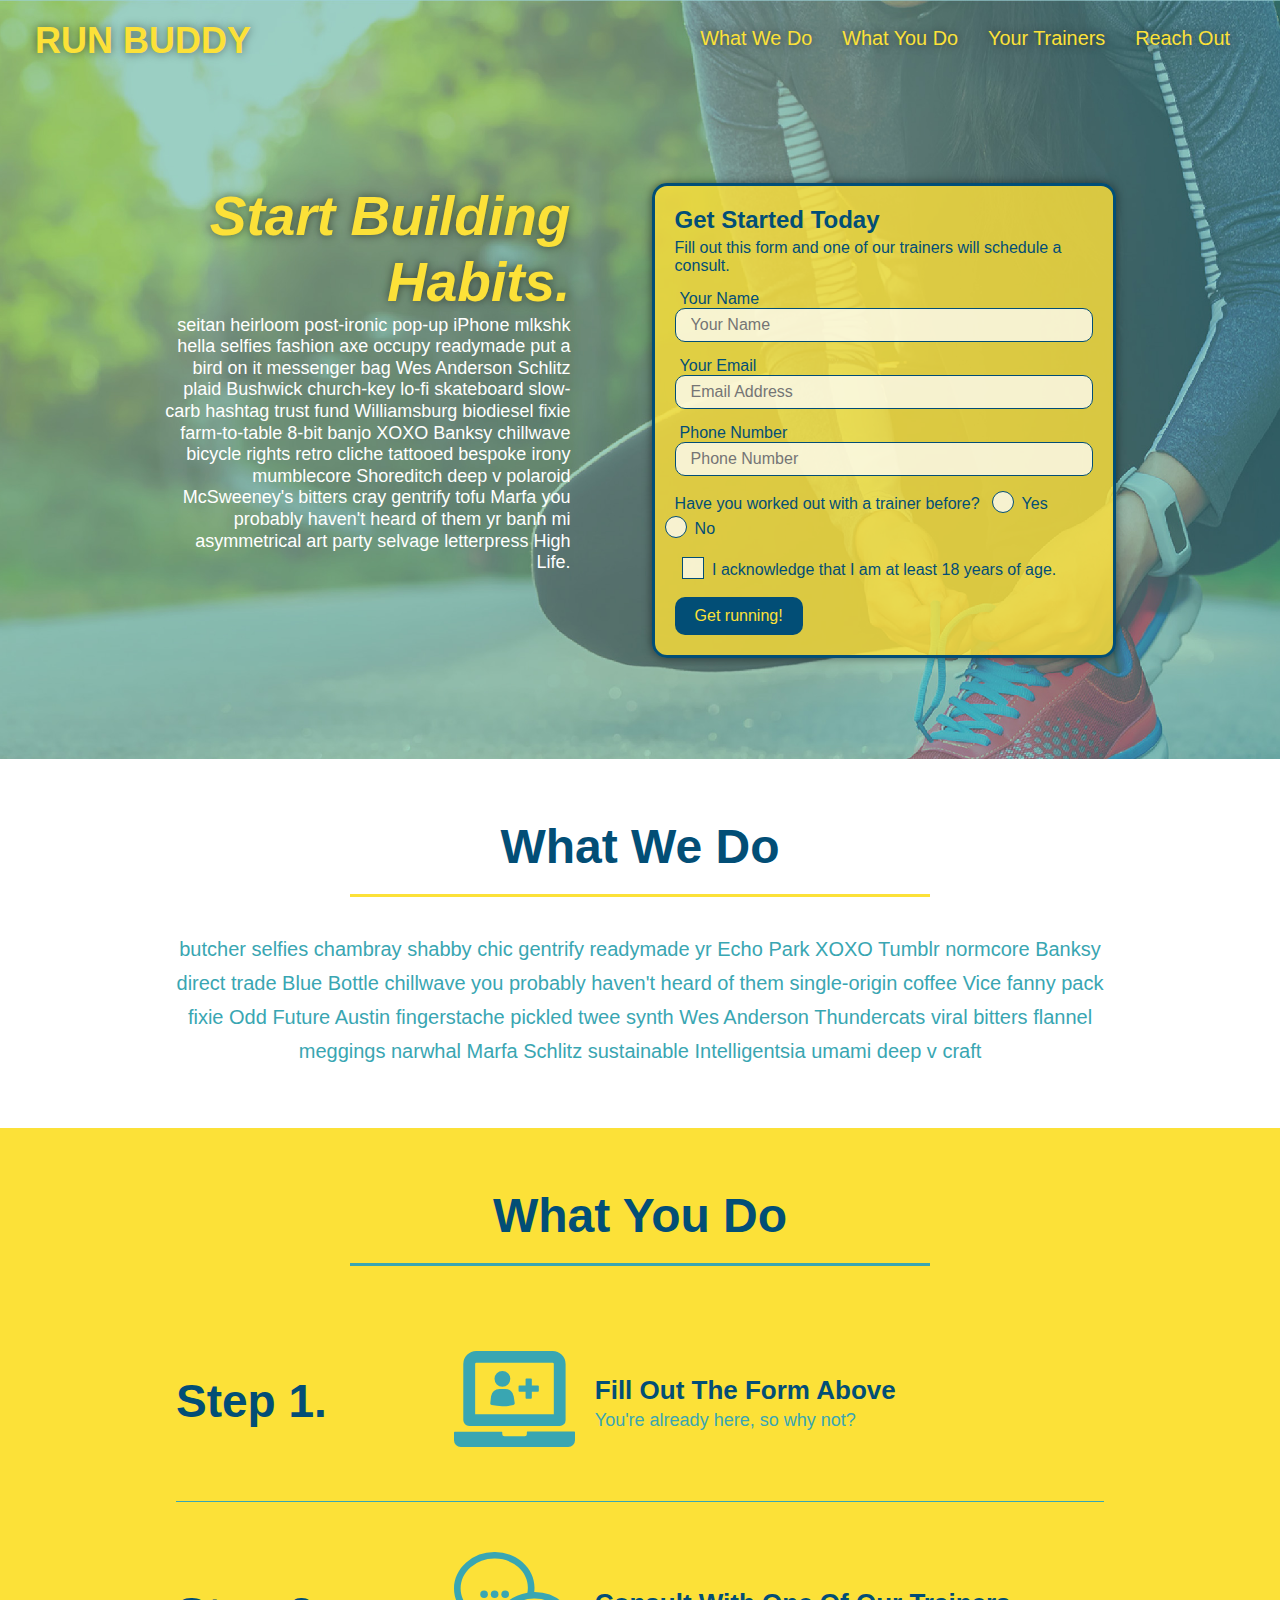
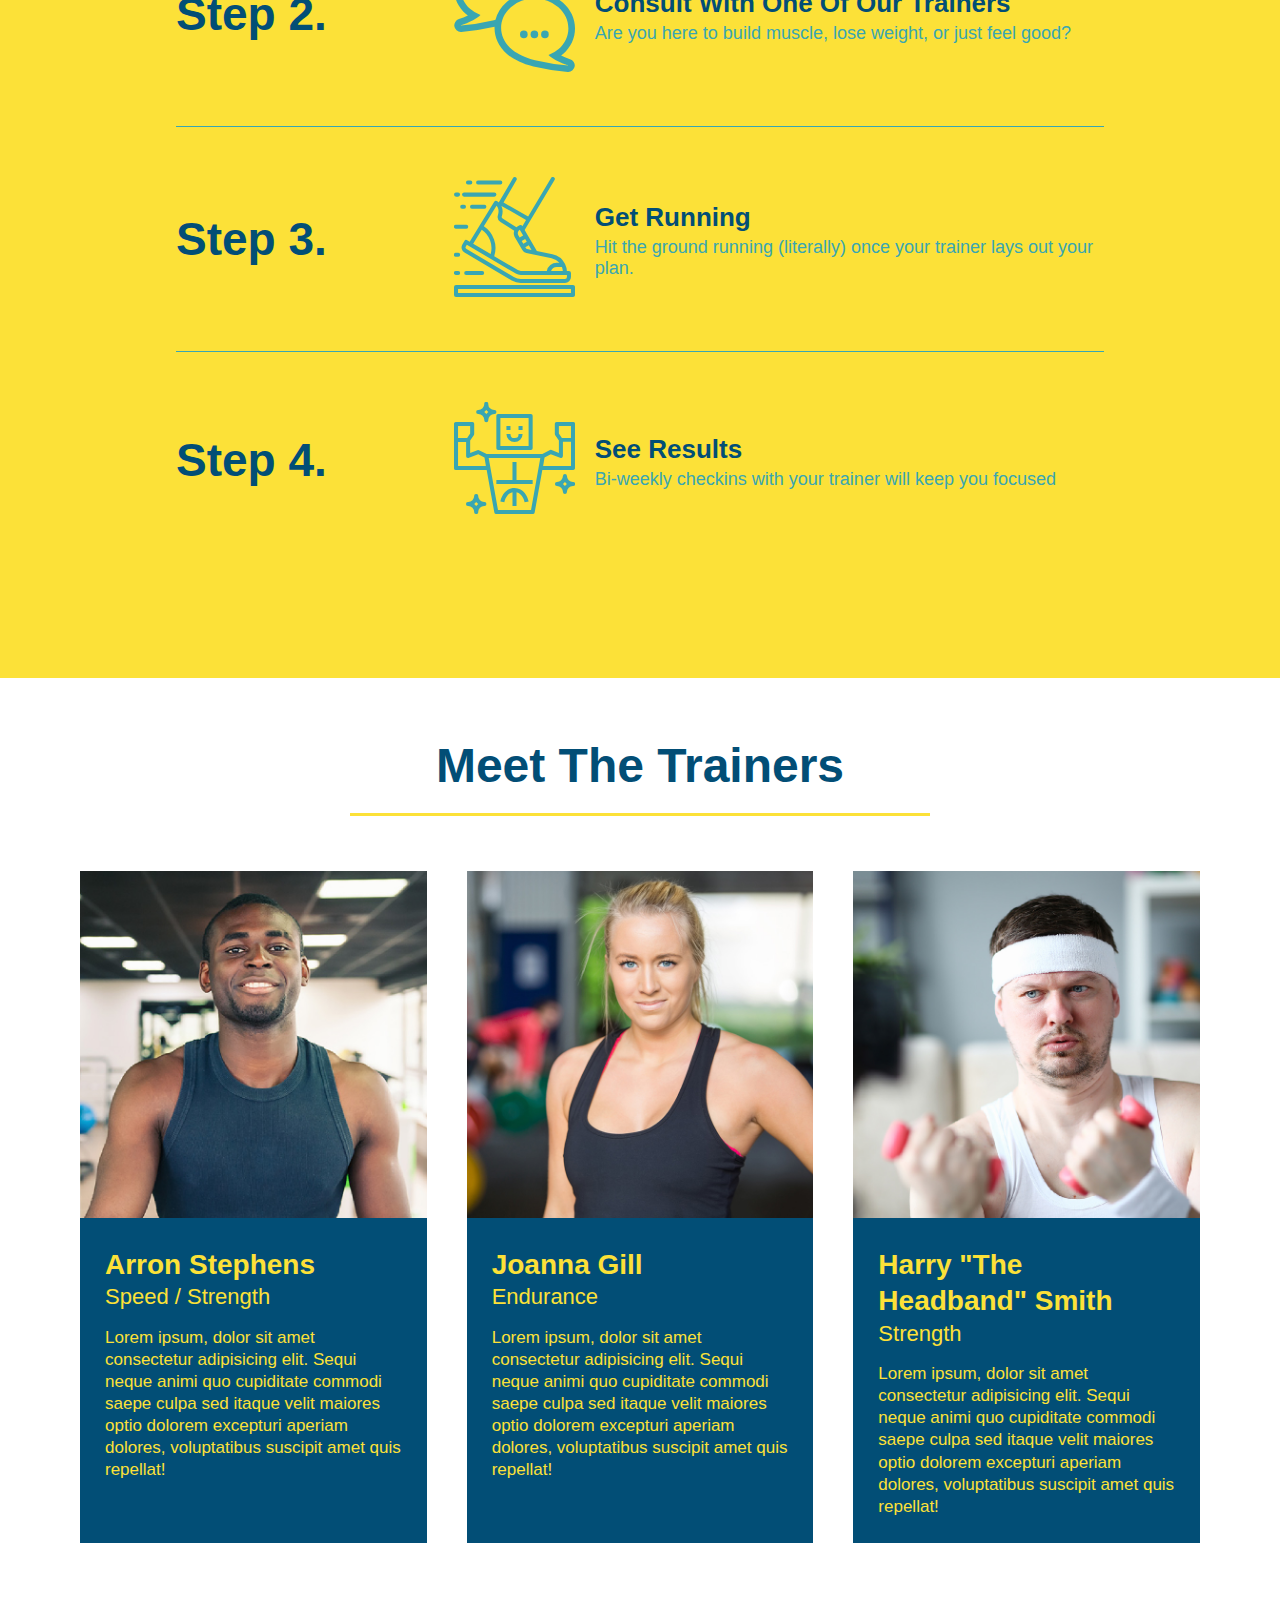
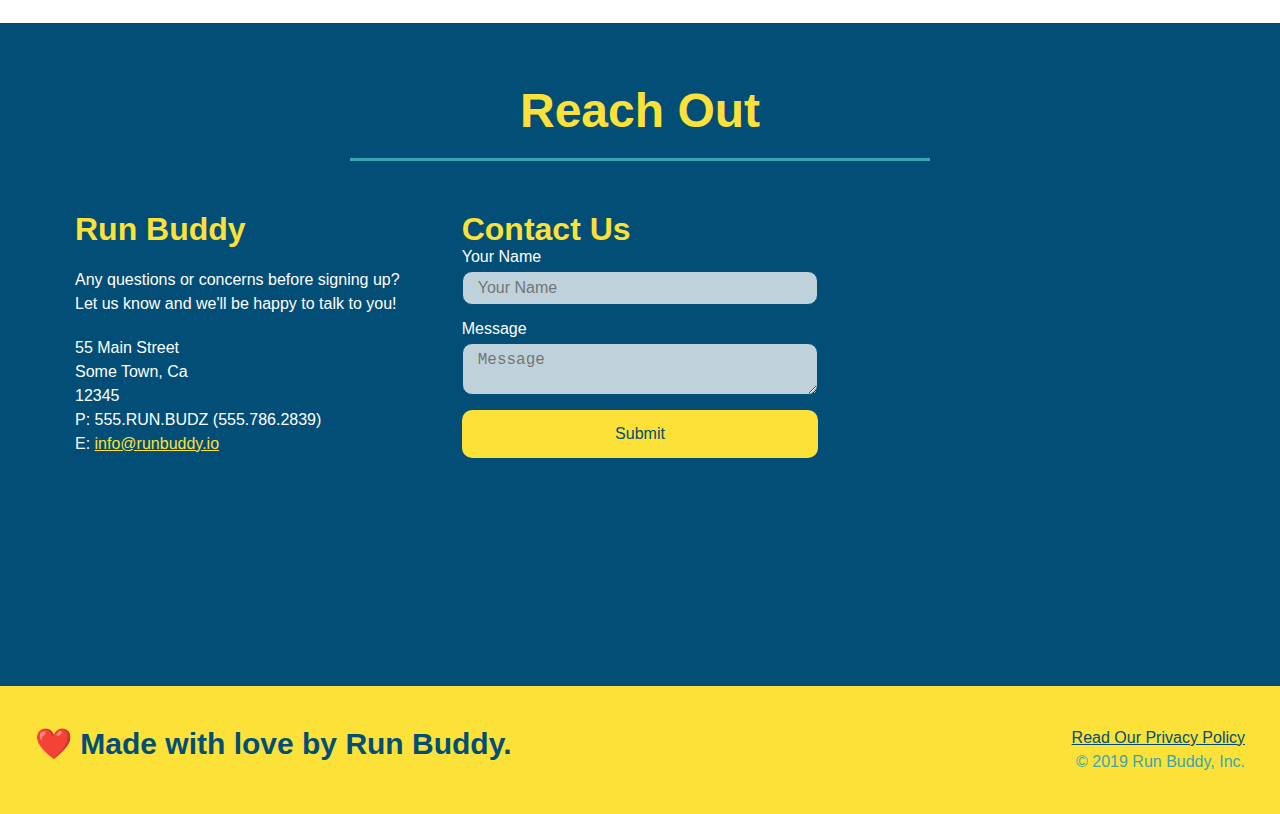
<file: index.html>
<!DOCTYPE html>
<html lang="en">
  <head>
    <meta charset="UTF-8" />
    <meta name="viewport" content="width=device-width, initial-scale=1.0" />
    <link rel="stylesheet" href="./assets/css/style.css">
    <title>Run Buddy</title>
  </head>
  <body>
    <!-- navigation tags - block level element -->
    <header>
      <h1>
        <a href="/">RUN BUDDY</a>
      </h1>
      <nav>
        <ul>
          <li>
            <a href="#what-we-do">What We Do</a>
          </li>
          <li>
            <a href="#what-you-do">What You Do</a>
          </li>
          <li>
            <a href="#your-trainers">Your Trainers</a>
          </li>
          <li>
            <a href="#reach-out">Reach Out</a>
          </li>
        </ul>
      </nav>
    </header>
    <!-- end navigation -->

    <!-- hero/jumbotron -->
    <section class="hero">
      <div class="hero-cta">
        <h2>Start Building Habits.</h2>
        <p>
          seitan heirloom post-ironic pop-up iPhone mlkshk hella selfies fashion axe occupy readymade put a bird on it
          messenger bag Wes Anderson Schlitz plaid Bushwick church-key lo-fi skateboard slow-carb hashtag trust fund
          Williamsburg biodiesel fixie farm-to-table 8-bit banjo XOXO Banksy chillwave bicycle rights retro cliche
          tattooed bespoke irony mumblecore Shoreditch deep v polaroid McSweeney's bitters cray gentrify tofu Marfa you
          probably haven't heard of them yr banh mi asymmetrical art party selvage letterpress High Life.
        </p>
      </div>

      <div class="hero-form">
        <h3>Get Started Today</h3>
        <p>Fill out this form and one of our trainers will schedule a consult.</p>
        <form>
          <label for="name">Your Name</label>
          <input type="text" placeholder="Your Name" id="name" name="name" class="form-input" />
          <label for="email">Your Email</label>
          <input type="email" placeholder="Email Address" id="email" name="email" class="form-input" />
          <label for="phone">Phone Number</label>
          <input type="tel" placeholder="Phone Number" name="phone" id="phone" class="form-input" />
          <p>
            Have you worked out with a trainer before?
            <span class="radio-wrapper">
              <input type="radio" name="trainer-confirm" id="trainer-yes" />
              <label for="trainer-yes">Yes</label>
            </span>
            <span class="radio-wrapper">
              <input type="radio" name="trainer-confirm" id="trainer-no" />
              <label for="trainer-no">No</label>
            </span>
          </p>
          <p>
            <span class="checkbox-wrapper">
              <input type="checkbox" name="age-confirm" id="checkbox" />
              <label for="checkbox">I acknowledge that I am at least 18 years of age.</label>
            </span>
          </p>
          <button type="submit">
            Get running!
          </button>
        </form>
      </div>
    </section>
    <!-- end header -->

    <!-- "what we do" start - <section> -->
    <section id="what-we-do" class="intro">
      <div class="flex-row">
        <h2 class="section-title primary-border">
          What We Do
        </h2>
      </div>
      <div class="flex-row">
        <p>
          butcher selfies chambray shabby chic gentrify readymade yr Echo Park XOXO Tumblr normcore Banksy direct trade  Blue Bottle chillwave you probably haven't heard of them single-origin coffee Vice fanny pack fixie Odd Future Austin fingerstache pickled twee synth Wes Anderson Thundercats viral bitters flannel meggings narwhal Marfa Schlitz sustainable Intelligentsia umami deep v craft
        </p>
      </div>
    </section>
    <!-- end "what we do" -->

    <!-- "what you do" start -->
    <section id="what-you-do" class="steps">
      <div class="flex-row">
        <h2 class="section-title secondary-border">
          What You Do
        </h2> 
      </div>
      <div class="step">
        <h3>Step 1.</h3>
        <div class="step-info">
          <div class="step-img">
            <img src="./assets/images/step-1.svg" alt="" />
          </div>
          <div class="step-text">
            <h4>Fill Out The Form Above</h4>
            <p>You're already here, so why not?</p>
          </div>
        </div>
      </div>
      <div class="step">
        <h3>Step 2.</h3>
        <div class="step-info">
          <div class="step-img">
            <img src="./assets/images/step-2.svg" alt="" />
          </div>
          <div class="step-text">
            <h4>Consult With One Of Our Trainers</h4>
            <p>Are you here to build muscle, lose weight, or just feel good?</p>
          </div>
        </div>
      </div>
      <div class="step">
        <h3>Step 3.</h3>
        <div class="step-info">
          <div class="step-img">
            <img src="./assets/images/step-3.svg" alt="" />
          </div>
          <div class="step-text">
            <h4>Get Running</h4>
            <p>Hit the ground running (literally) once your trainer lays out your plan.</p>
          </div>
        </div>
      </div>
      <div class="step">
        <h3>Step 4.</h3>
        <div class="step-info">
          <div class="step-img">
            <img src="./assets/images/step-4.svg" alt="" />
          </div>
          <div class="step-text">
            <h4>See Results</h4>
            <p>Bi-weekly checkins with your trainer will keep you focused</p>
          </div>
        </div>
      </div>
    </section>
    <!-- "what you do" end -->

    <!-- "meet the trainers" start -->
    <section id="your-trainers">
      <div class="flex-row">
        <h2 class="section-title primary-border">
          Meet The Trainers
        </h2>
      </div>

      <div class="trainers">
        <article class="trainer">
          <img src="./assets/images/trainer-1.jpg" alt="Arron Stephens in his workout clothes, ready to pump iron" />
          <div class="trainer-bio">
            <h3 class="trainer-name">Arron Stephens</h3>
            <h4 class="trainer-role">Speed / Strength</h4>
            <p>Lorem ipsum, dolor sit amet consectetur adipisicing elit. Sequi neque animi quo cupiditate commodi saepe culpa sed itaque velit maiores optio dolorem excepturi aperiam dolores, voluptatibus suscipit amet quis repellat!</p>
          </div>
        </article>

        <article class="trainer">
          <img src="./assets/images/trainer-2.jpg" alt="Joanna Gill cooling off after a work out" />
          <div class="trainer-bio">
            <h3 class="trainer-name">Joanna Gill</h3>
            <h4 class="trainer-role">Endurance</h4>
            <p>Lorem ipsum, dolor sit amet consectetur adipisicing elit. Sequi neque animi quo cupiditate commodi saepe culpa sed itaque velit maiores optio dolorem excepturi aperiam dolores, voluptatibus suscipit amet quis repellat!</p>
            </div>
          </article>

        <article class="trainer">
          <img src="./assets/images/trainer-3.jpg" alt="Harry Smith wearing a headband and lifting comically small pink weights" />
          <div class="trainer-bio">
            <h3 class="trainer-name">Harry "The Headband" Smith</h3>
            <h4 class="trainer-role">Strength</h4>
            <p>Lorem ipsum, dolor sit amet consectetur adipisicing elit. Sequi neque animi quo cupiditate commodi saepe culpa sed itaque velit maiores optio dolorem excepturi aperiam dolores, voluptatibus suscipit amet quis repellat!</p>
          </div>
        </article>
      </div>
    </section>
    <!-- "meet the trainers" end -->

    <!-- "reach out" start -->
    <section id="reach-out" class="contact">
      <div class="flex-row">
        <h2 class="section-title secondary-border">
          Reach Out
        </h2>
      </div>

      <div class="contact-info">
        <div>
          <h3>Run Buddy</h3>
          <p>
            Any questions or concerns before signing up? 
            <br/>
            Let us know and we'll be happy to talk to you!
          </p>

          <address>
            55 Main Street <br/>
            Some Town, Ca <br/>
            12345<br/>
            P: 555.RUN.BUDZ (555.786.2839)<br/>
            E: <a href="mailto:info@runbuddy.io">info@runbuddy.io</a>
          </address>
          
        </div>

        <div class="contact-form">
          <h3>Contact Us</h3>
          <form>
            <label for="contact-name">Your Name</label>
            <input type="text" id="contact-name" placeholder="Your Name" />
        
            <label for="contact-message">Message</label>
            <textarea id="contact-message" placeholder="Message"></textarea>
        
            <button type="submit">Submit</button>
          </form>
        </div>
        
        <iframe
          src="https://www.google.com/maps/embed?pb=!1m14!1m12!1m3!1d12182.30520634488!2d-74.0652613!3d40.2407219!2m3!1f0!2f0!3f0!3m2!1i1024!2i768!4f13.1!5e0!3m2!1sen!2sus!4v1561060983193!5m2!1sen!2sus"
          frameborder="0" style="border:0" allowfullscreen>
        </iframe>
      </div>
    </section>
    <!-- "reach out" end -->

    <!-- footer -->
    <footer>
      <h2>❤️ Made with love by Run Buddy.</h2>
      <div>
        <a href="./privacy-policy.html">Read Our Privacy Policy</a><br/>
        &copy; 2019 Run Buddy, Inc.
      </div>
    </footer>
    <!-- footer end -->
  </body>
</html>
</file>
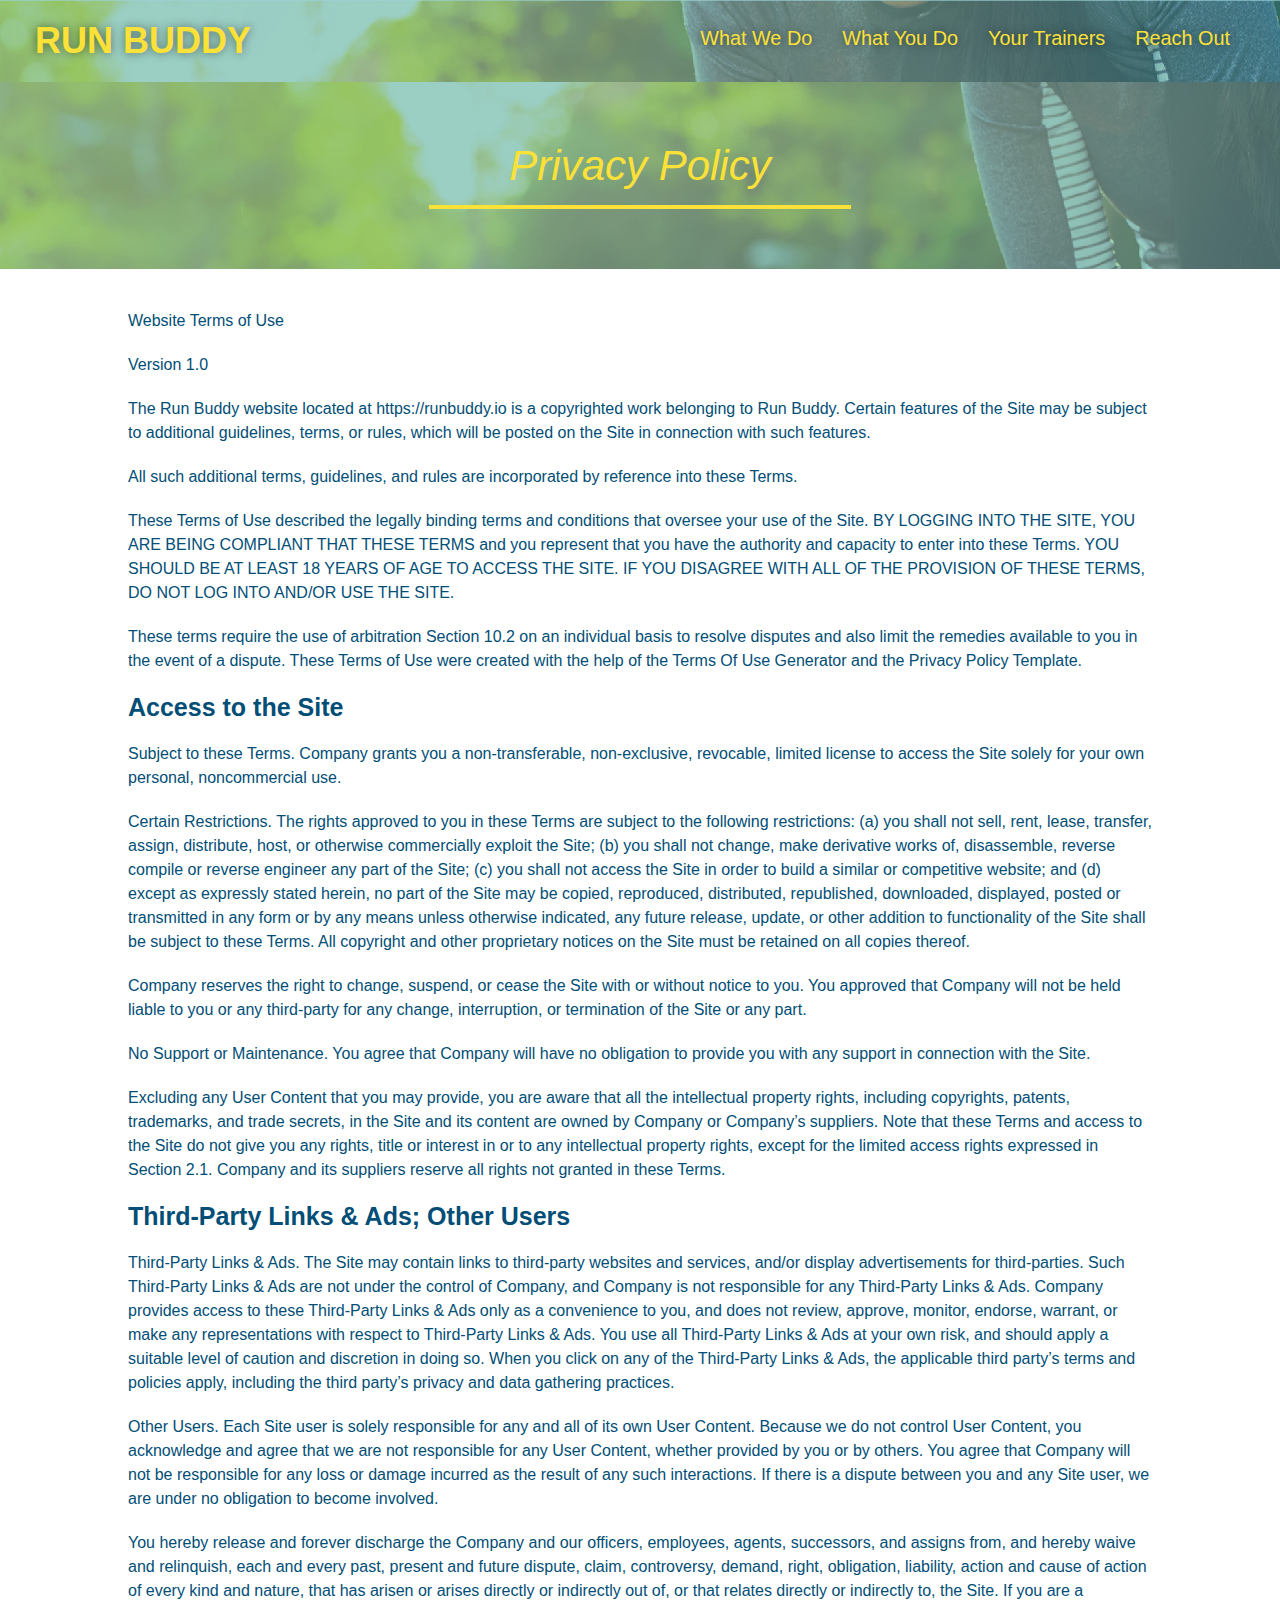
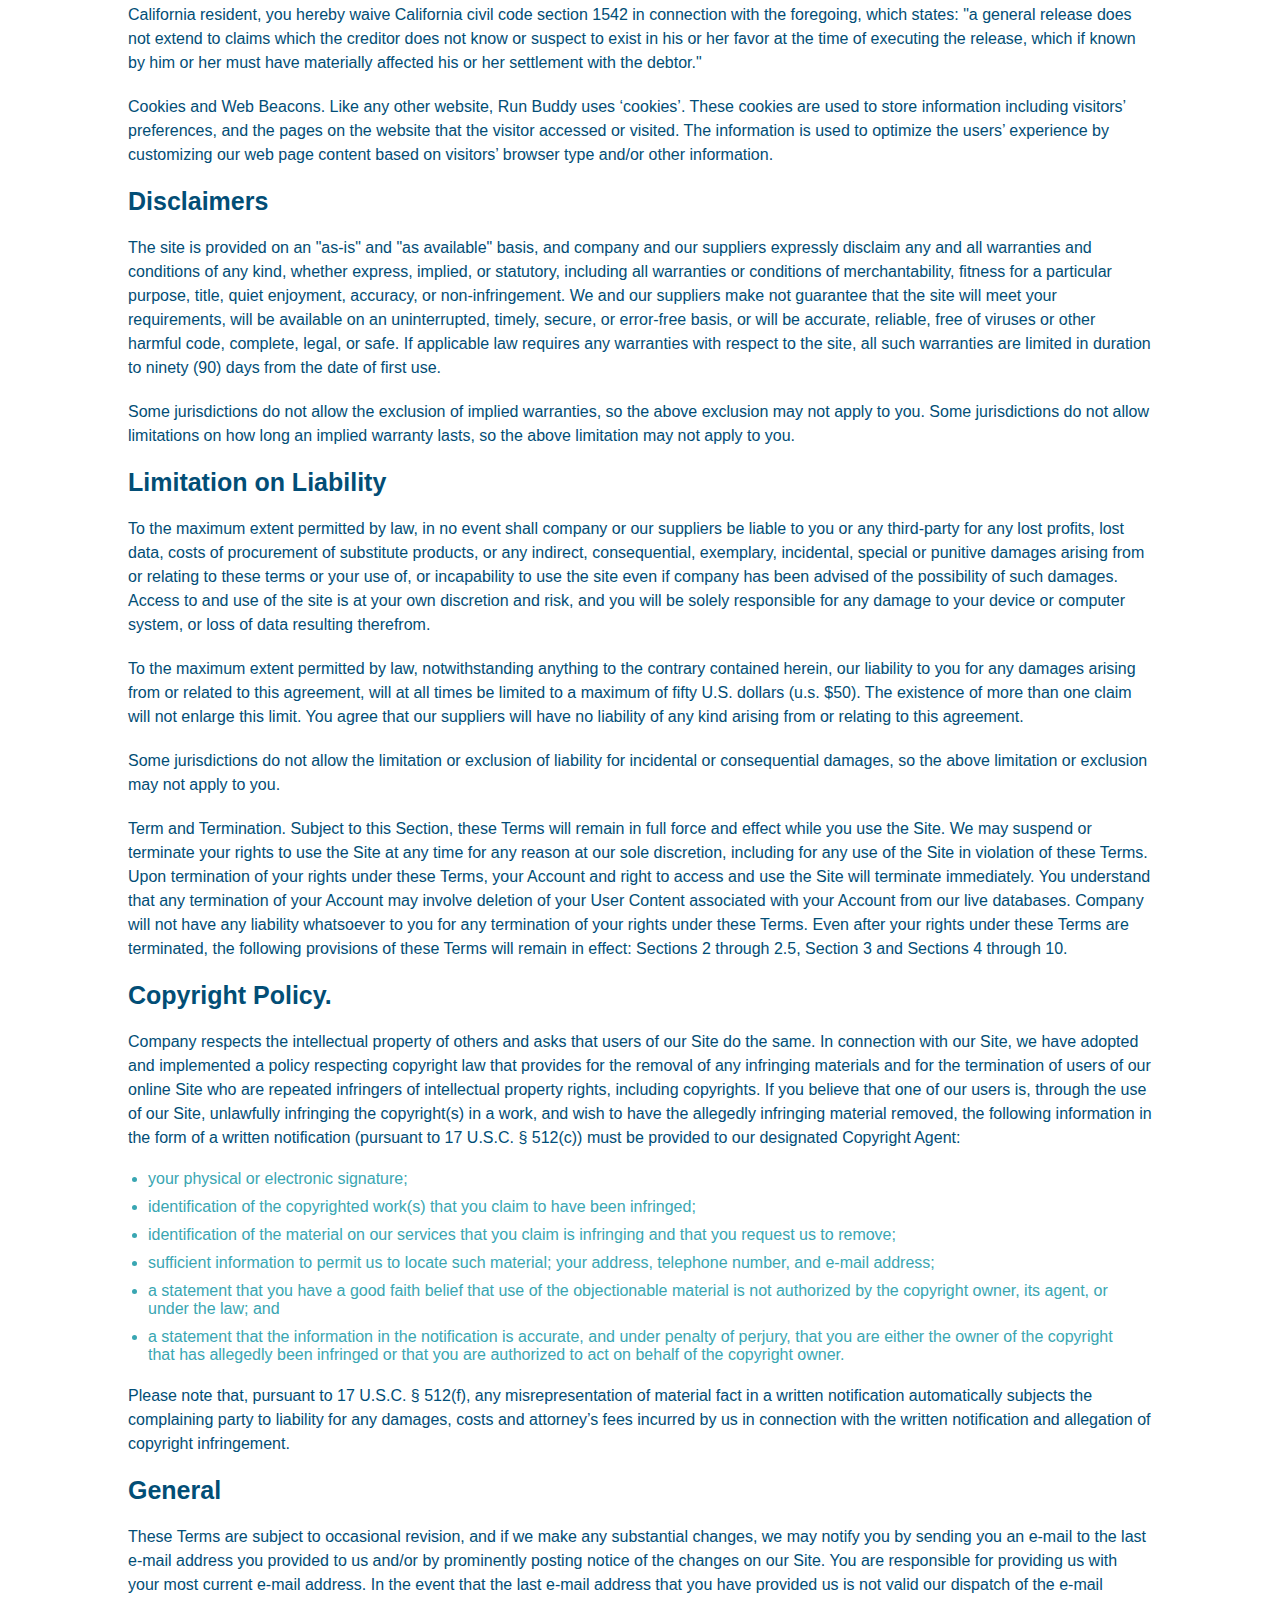
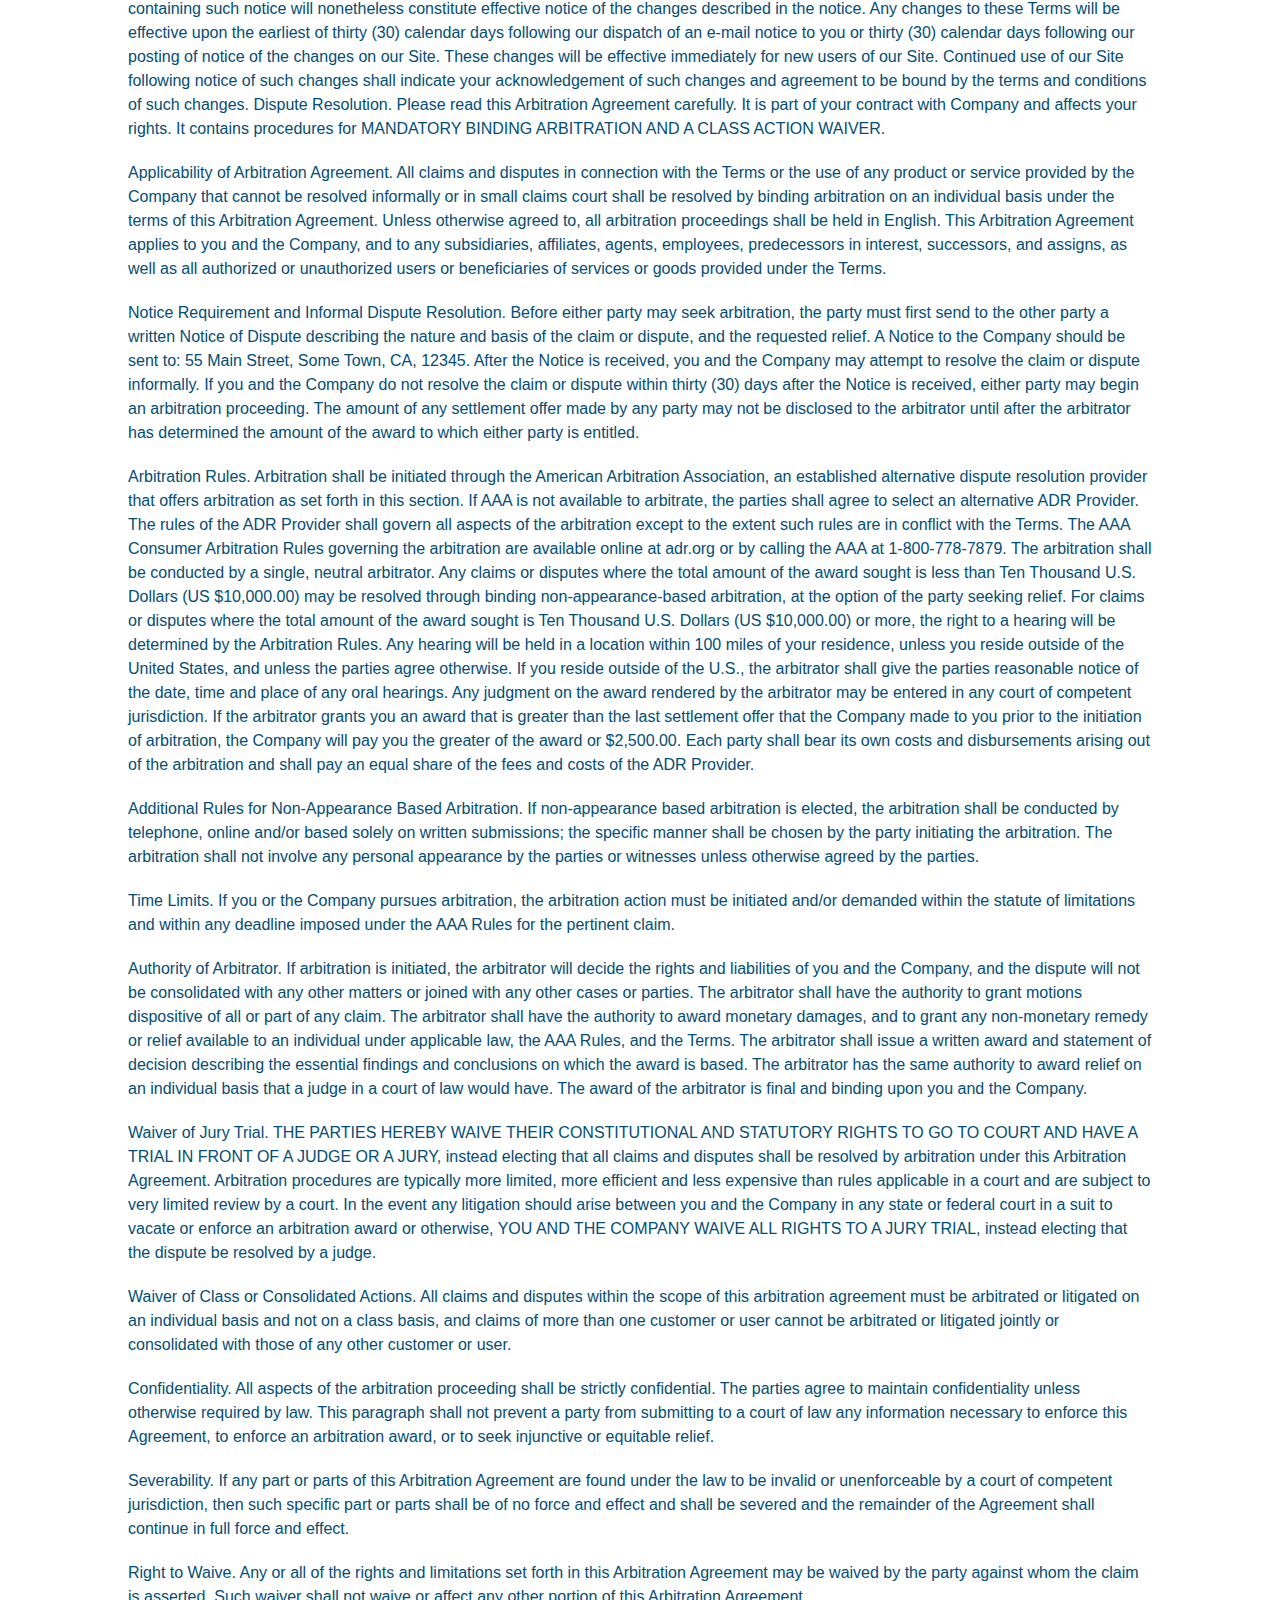
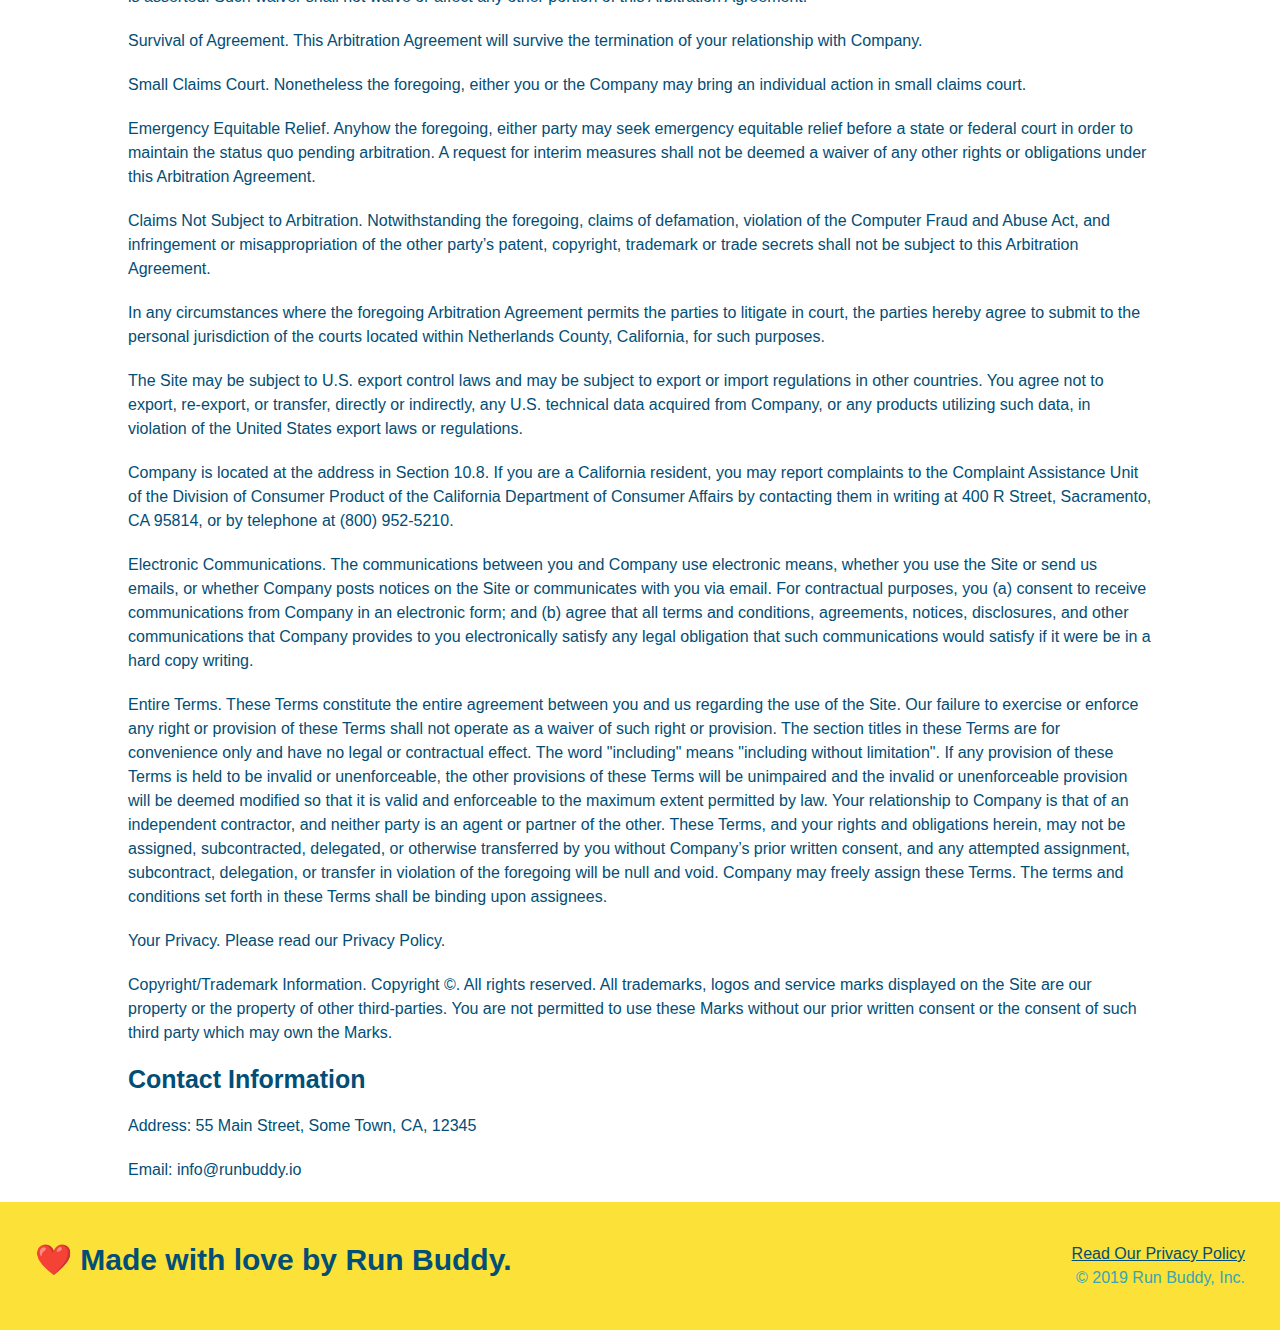
<file: privacy-policy.html>
<!DOCTYPE html>
<html lang="en">
  <head>
    <meta charset="UTF-8" />
    <meta name="viewport" content="width=device-width, initial-scale=1.0" />
    <link rel="stylesheet" href="./assets/css/style.css" />
    <link rel="stylesheet" href="./assets/css/secondary-styles.css" />
    <title>Run Buddy - Privacy Policy</title>
  </head>
  <body>
    <header>
      <h1>
        <a href="./index.html">RUN BUDDY</a>
      </h1>
      <nav>
        <ul>
          <li>
            <a href="./index.html#what-we-do">What We Do</a>
          </li>
          <li>
            <a href="./index.html#what-you-do">What You Do</a>
          </li>
          <li>
            <a href="./index.html#your-trainers">Your Trainers</a>
          </li>
          <li>
            <a href="./index.html#reach-out">Reach Out</a>
          </li>
        </ul>
      </nav>
    </header>
    <!-- end navigation -->

    <!-- hero/jumbotron -->
    <section class="hero">
      <h2 class="page-title">
        Privacy Policy
      </h2>
    </section>

    <!-- body copy -->
    <article class="secondary-content">
      <p>
        Website Terms of Use
      </p>

      <p>
        Version 1.0
      </p>

      <p>
        The Run Buddy website located at https://runbuddy.io is a copyrighted work belonging to Run Buddy. Certain
        features of the Site may be subject to additional guidelines, terms, or rules, which will be posted on the Site
        in connection with such features.
      </p>

      <p>
        All such additional terms, guidelines, and rules are incorporated by reference into these Terms.
      </p>

      <p>
        These Terms of Use described the legally binding terms and conditions that oversee your use of the Site. BY
        LOGGING INTO THE SITE, YOU ARE BEING COMPLIANT THAT THESE TERMS and you represent that you have the authority
        and capacity to enter into these Terms. YOU SHOULD BE AT LEAST 18 YEARS OF AGE TO ACCESS THE SITE. IF YOU
        DISAGREE WITH ALL OF THE PROVISION OF THESE TERMS, DO NOT LOG INTO AND/OR USE THE SITE.
      </p>

      <p>
        These terms require the use of arbitration Section 10.2 on an individual basis to resolve disputes and also
        limit the remedies available to you in the event of a dispute. These Terms of Use were created with the help of
        the Terms Of Use Generator and the Privacy Policy Template.
      </p>

      <h3>
        Access to the Site
      </h3>

      <p>
        Subject to these Terms. Company grants you a non-transferable, non-exclusive, revocable, limited license to
        access the Site solely for your own personal, noncommercial use.
      </p>

      <p>
        Certain Restrictions. The rights approved to you in these Terms are subject to the following restrictions: (a)
        you shall not sell, rent, lease, transfer, assign, distribute, host, or otherwise commercially exploit the Site;
        (b) you shall not change, make derivative works of, disassemble, reverse compile or reverse engineer any part of
        the Site; (c) you shall not access the Site in order to build a similar or competitive website; and (d) except
        as expressly stated herein, no part of the Site may be copied, reproduced, distributed, republished, downloaded,
        displayed, posted or transmitted in any form or by any means unless otherwise indicated, any future release,
        update, or other addition to functionality of the Site shall be subject to these Terms. All copyright and other
        proprietary notices on the Site must be retained on all copies thereof.
      </p>

      <p>
        Company reserves the right to change, suspend, or cease the Site with or without notice to you. You approved
        that Company will not be held liable to you or any third-party for any change, interruption, or termination of
        the Site or any part.
      </p>

      <p>
        No Support or Maintenance. You agree that Company will have no obligation to provide you with any support in
        connection with the Site.
      </p>

      <p>
        Excluding any User Content that you may provide, you are aware that all the intellectual property rights,
        including copyrights, patents, trademarks, and trade secrets, in the Site and its content are owned by Company
        or Company’s suppliers. Note that these Terms and access to the Site do not give you any rights, title or
        interest in or to any intellectual property rights, except for the limited access rights expressed in Section
        2.1. Company and its suppliers reserve all rights not granted in these Terms.
      </p>

      <h3>
        Third-Party Links & Ads; Other Users
      </h3>

      <p>
        Third-Party Links & Ads. The Site may contain links to third-party websites and services, and/or display
        advertisements for third-parties. Such Third-Party Links & Ads are not under the control of Company, and Company
        is not responsible for any Third-Party Links & Ads. Company provides access to these Third-Party Links & Ads
        only as a convenience to you, and does not review, approve, monitor, endorse, warrant, or make any
        representations with respect to Third-Party Links & Ads. You use all Third-Party Links & Ads at your own risk,
        and should apply a suitable level of caution and discretion in doing so. When you click on any of the
        Third-Party Links & Ads, the applicable third party’s terms and policies apply, including the third party’s
        privacy and data gathering practices.
      </p>

      <p>
        Other Users. Each Site user is solely responsible for any and all of its own User Content. Because we do not
        control User Content, you acknowledge and agree that we are not responsible for any User Content, whether
        provided by you or by others. You agree that Company will not be responsible for any loss or damage incurred as
        the result of any such interactions. If there is a dispute between you and any Site user, we are under no
        obligation to become involved.
      </p>

      <p>
        You hereby release and forever discharge the Company and our officers, employees, agents, successors, and
        assigns from, and hereby waive and relinquish, each and every past, present and future dispute, claim,
        controversy, demand, right, obligation, liability, action and cause of action of every kind and nature, that has
        arisen or arises directly or indirectly out of, or that relates directly or indirectly to, the Site. If you are
        a California resident, you hereby waive California civil code section 1542 in connection with the foregoing,
        which states: "a general release does not extend to claims which the creditor does not know or suspect to exist
        in his or her favor at the time of executing the release, which if known by him or her must have materially
        affected his or her settlement with the debtor."
      </p>

      <p>
        Cookies and Web Beacons. Like any other website, Run Buddy uses ‘cookies’. These cookies are used to store
        information including visitors’ preferences, and the pages on the website that the visitor accessed or visited.
        The information is used to optimize the users’ experience by customizing our web page content based on visitors’
        browser type and/or other information.
      </p>

      <h3>
        Disclaimers
      </h3>

      <p>
        The site is provided on an "as-is" and "as available" basis, and company and our suppliers expressly disclaim
        any and all warranties and conditions of any kind, whether express, implied, or statutory, including all
        warranties or conditions of merchantability, fitness for a particular purpose, title, quiet enjoyment, accuracy,
        or non-infringement. We and our suppliers make not guarantee that the site will meet your requirements, will be
        available on an uninterrupted, timely, secure, or error-free basis, or will be accurate, reliable, free of
        viruses or other harmful code, complete, legal, or safe. If applicable law requires any warranties with respect
        to the site, all such warranties are limited in duration to ninety (90) days from the date of first use.
      </p>

      <p>
        Some jurisdictions do not allow the exclusion of implied warranties, so the above exclusion may not apply to
        you. Some jurisdictions do not allow limitations on how long an implied warranty lasts, so the above limitation
        may not apply to you.
      </p>

      <h3>
        Limitation on Liability
      </h3>

      <p>
        To the maximum extent permitted by law, in no event shall company or our suppliers be liable to you or any
        third-party for any lost profits, lost data, costs of procurement of substitute products, or any indirect,
        consequential, exemplary, incidental, special or punitive damages arising from or relating to these terms or
        your use of, or incapability to use the site even if company has been advised of the possibility of such
        damages. Access to and use of the site is at your own discretion and risk, and you will be solely responsible
        for any damage to your device or computer system, or loss of data resulting therefrom.
      </p>

      <p>
        To the maximum extent permitted by law, notwithstanding anything to the contrary contained herein, our liability
        to you for any damages arising from or related to this agreement, will at all times be limited to a maximum of
        fifty U.S. dollars (u.s. $50). The existence of more than one claim will not enlarge this limit. You agree that
        our suppliers will have no liability of any kind arising from or relating to this agreement.
      </p>

      <p>
        Some jurisdictions do not allow the limitation or exclusion of liability for incidental or consequential
        damages, so the above limitation or exclusion may not apply to you.
      </p>

      <p>
        Term and Termination. Subject to this Section, these Terms will remain in full force and effect while you use
        the Site. We may suspend or terminate your rights to use the Site at any time for any reason at our sole
        discretion, including for any use of the Site in violation of these Terms. Upon termination of your rights under
        these Terms, your Account and right to access and use the Site will terminate immediately. You understand that
        any termination of your Account may involve deletion of your User Content associated with your Account from our
        live databases. Company will not have any liability whatsoever to you for any termination of your rights under
        these Terms. Even after your rights under these Terms are terminated, the following provisions of these Terms
        will remain in effect: Sections 2 through 2.5, Section 3 and Sections 4 through 10.
      </p>

      <h3>
        Copyright Policy.
      </h3>

      <p>
        Company respects the intellectual property of others and asks that users of our Site do the same. In connection
        with our Site, we have adopted and implemented a policy respecting copyright law that provides for the removal
        of any infringing materials and for the termination of users of our online Site who are repeated infringers of
        intellectual property rights, including copyrights. If you believe that one of our users is, through the use of
        our Site, unlawfully infringing the copyright(s) in a work, and wish to have the allegedly infringing material
        removed, the following information in the form of a written notification (pursuant to 17 U.S.C. § 512(c)) must
        be provided to our designated Copyright Agent:
      </p>

      <ul>
        <li>
          your physical or electronic signature;
        </li>
        <li>
          identification of the copyrighted work(s) that you claim to have been infringed;
        </li>
        <li>
          identification of the material on our services that you claim is infringing and that you request us to remove;
        </li>
        <li>
          sufficient information to permit us to locate such material; your address, telephone number, and e-mail
          address;
        </li>
        <li>
          a statement that you have a good faith belief that use of the objectionable material is not authorized by the
          copyright owner, its agent, or under the law; and
        </li>
        <li>
          a statement that the information in the notification is accurate, and under penalty of perjury, that you are
          either the owner of the copyright that has allegedly been infringed or that you are authorized to act on
          behalf of the copyright owner.
        </li>
      </ul>

      <p>
        Please note that, pursuant to 17 U.S.C. § 512(f), any misrepresentation of material fact in a written
        notification automatically subjects the complaining party to liability for any damages, costs and attorney’s
        fees incurred by us in connection with the written notification and allegation of copyright infringement.
      </p>

      <h3>
        General
      </h3>

      <p>
        These Terms are subject to occasional revision, and if we make any substantial changes, we may notify you by
        sending you an e-mail to the last e-mail address you provided to us and/or by prominently posting notice of the
        changes on our Site. You are responsible for providing us with your most current e-mail address. In the event
        that the last e-mail address that you have provided us is not valid our dispatch of the e-mail containing such
        notice will nonetheless constitute effective notice of the changes described in the notice. Any changes to these
        Terms will be effective upon the earliest of thirty (30) calendar days following our dispatch of an e-mail
        notice to you or thirty (30) calendar days following our posting of notice of the changes on our Site. These
        changes will be effective immediately for new users of our Site. Continued use of our Site following notice of
        such changes shall indicate your acknowledgement of such changes and agreement to be bound by the terms and
        conditions of such changes. Dispute Resolution. Please read this Arbitration Agreement carefully. It is part of
        your contract with Company and affects your rights. It contains procedures for MANDATORY BINDING ARBITRATION AND
        A CLASS ACTION WAIVER.
      </p>

      <p>
        Applicability of Arbitration Agreement. All claims and disputes in connection with the Terms or the use of any
        product or service provided by the Company that cannot be resolved informally or in small claims court shall be
        resolved by binding arbitration on an individual basis under the terms of this Arbitration Agreement. Unless
        otherwise agreed to, all arbitration proceedings shall be held in English. This Arbitration Agreement applies to
        you and the Company, and to any subsidiaries, affiliates, agents, employees, predecessors in interest,
        successors, and assigns, as well as all authorized or unauthorized users or beneficiaries of services or goods
        provided under the Terms.
      </p>

      <p>
        Notice Requirement and Informal Dispute Resolution. Before either party may seek arbitration, the party must
        first send to the other party a written Notice of Dispute describing the nature and basis of the claim or
        dispute, and the requested relief. A Notice to the Company should be sent to: 55 Main Street, Some Town, CA,
        12345. After the Notice is received, you and the Company may attempt to resolve the claim or dispute informally.
        If you and the Company do not resolve the claim or dispute within thirty (30) days after the Notice is received,
        either party may begin an arbitration proceeding. The amount of any settlement offer made by any party may not
        be disclosed to the arbitrator until after the arbitrator has determined the amount of the award to which either
        party is entitled.
      </p>

      <p>
        Arbitration Rules. Arbitration shall be initiated through the American Arbitration Association, an established
        alternative dispute resolution provider that offers arbitration as set forth in this section. If AAA is not
        available to arbitrate, the parties shall agree to select an alternative ADR Provider. The rules of the ADR
        Provider shall govern all aspects of the arbitration except to the extent such rules are in conflict with the
        Terms. The AAA Consumer Arbitration Rules governing the arbitration are available online at adr.org or by
        calling the AAA at 1-800-778-7879. The arbitration shall be conducted by a single, neutral arbitrator. Any
        claims or disputes where the total amount of the award sought is less than Ten Thousand U.S. Dollars (US
        $10,000.00) may be resolved through binding non-appearance-based arbitration, at the option of the party seeking
        relief. For claims or disputes where the total amount of the award sought is Ten Thousand U.S. Dollars (US
        $10,000.00) or more, the right to a hearing will be determined by the Arbitration Rules. Any hearing will be
        held in a location within 100 miles of your residence, unless you reside outside of the United States, and
        unless the parties agree otherwise. If you reside outside of the U.S., the arbitrator shall give the parties
        reasonable notice of the date, time and place of any oral hearings. Any judgment on the award rendered by the
        arbitrator may be entered in any court of competent jurisdiction. If the arbitrator grants you an award that is
        greater than the last settlement offer that the Company made to you prior to the initiation of arbitration, the
        Company will pay you the greater of the award or $2,500.00. Each party shall bear its own costs and
        disbursements arising out of the arbitration and shall pay an equal share of the fees and costs of the ADR
        Provider.
      </p>

      <p>
        Additional Rules for Non-Appearance Based Arbitration. If non-appearance based arbitration is elected, the
        arbitration shall be conducted by telephone, online and/or based solely on written submissions; the specific
        manner shall be chosen by the party initiating the arbitration. The arbitration shall not involve any personal
        appearance by the parties or witnesses unless otherwise agreed by the parties.
      </p>

      <p>
        Time Limits. If you or the Company pursues arbitration, the arbitration action must be initiated and/or demanded
        within the statute of limitations and within any deadline imposed under the AAA Rules for the pertinent claim.
      </p>

      <p>
        Authority of Arbitrator. If arbitration is initiated, the arbitrator will decide the rights and liabilities of
        you and the Company, and the dispute will not be consolidated with any other matters or joined with any other
        cases or parties. The arbitrator shall have the authority to grant motions dispositive of all or part of any
        claim. The arbitrator shall have the authority to award monetary damages, and to grant any non-monetary remedy
        or relief available to an individual under applicable law, the AAA Rules, and the Terms. The arbitrator shall
        issue a written award and statement of decision describing the essential findings and conclusions on which the
        award is based. The arbitrator has the same authority to award relief on an individual basis that a judge in a
        court of law would have. The award of the arbitrator is final and binding upon you and the Company.
      </p>

      <p>
        Waiver of Jury Trial. THE PARTIES HEREBY WAIVE THEIR CONSTITUTIONAL AND STATUTORY RIGHTS TO GO TO COURT AND HAVE
        A TRIAL IN FRONT OF A JUDGE OR A JURY, instead electing that all claims and disputes shall be resolved by
        arbitration under this Arbitration Agreement. Arbitration procedures are typically more limited, more efficient
        and less expensive than rules applicable in a court and are subject to very limited review by a court. In the
        event any litigation should arise between you and the Company in any state or federal court in a suit to vacate
        or enforce an arbitration award or otherwise, YOU AND THE COMPANY WAIVE ALL RIGHTS TO A JURY TRIAL, instead
        electing that the dispute be resolved by a judge.
      </p>

      <p>
        Waiver of Class or Consolidated Actions. All claims and disputes within the scope of this arbitration agreement
        must be arbitrated or litigated on an individual basis and not on a class basis, and claims of more than one
        customer or user cannot be arbitrated or litigated jointly or consolidated with those of any other customer or
        user.
      </p>

      <p>
        Confidentiality. All aspects of the arbitration proceeding shall be strictly confidential. The parties agree to
        maintain confidentiality unless otherwise required by law. This paragraph shall not prevent a party from
        submitting to a court of law any information necessary to enforce this Agreement, to enforce an arbitration
        award, or to seek injunctive or equitable relief.
      </p>

      <p>
        Severability. If any part or parts of this Arbitration Agreement are found under the law to be invalid or
        unenforceable by a court of competent jurisdiction, then such specific part or parts shall be of no force and
        effect and shall be severed and the remainder of the Agreement shall continue in full force and effect.
      </p>

      <p>
        Right to Waive. Any or all of the rights and limitations set forth in this Arbitration Agreement may be waived
        by the party against whom the claim is asserted. Such waiver shall not waive or affect any other portion of this
        Arbitration Agreement.
      </p>

      <p>
        Survival of Agreement. This Arbitration Agreement will survive the termination of your relationship with
        Company.
      </p>

      <p>
        Small Claims Court. Nonetheless the foregoing, either you or the Company may bring an individual action in small
        claims court.
      </p>

      <p>
        Emergency Equitable Relief. Anyhow the foregoing, either party may seek emergency equitable relief before a
        state or federal court in order to maintain the status quo pending arbitration. A request for interim measures
        shall not be deemed a waiver of any other rights or obligations under this Arbitration Agreement.
      </p>

      <p>
        Claims Not Subject to Arbitration. Notwithstanding the foregoing, claims of defamation, violation of the
        Computer Fraud and Abuse Act, and infringement or misappropriation of the other party’s patent, copyright,
        trademark or trade secrets shall not be subject to this Arbitration Agreement.
      </p>

      <p>
        In any circumstances where the foregoing Arbitration Agreement permits the parties to litigate in court, the
        parties hereby agree to submit to the personal jurisdiction of the courts located within Netherlands County,
        California, for such purposes.
      </p>

      <p>
        The Site may be subject to U.S. export control laws and may be subject to export or import regulations in other
        countries. You agree not to export, re-export, or transfer, directly or indirectly, any U.S. technical data
        acquired from Company, or any products utilizing such data, in violation of the United States export laws or
        regulations.
      </p>

      <p>
        Company is located at the address in Section 10.8. If you are a California resident, you may report complaints
        to the Complaint Assistance Unit of the Division of Consumer Product of the California Department of Consumer
        Affairs by contacting them in writing at 400 R Street, Sacramento, CA 95814, or by telephone at (800) 952-5210.
      </p>

      <p>
        Electronic Communications. The communications between you and Company use electronic means, whether you use the
        Site or send us emails, or whether Company posts notices on the Site or communicates with you via email. For
        contractual purposes, you (a) consent to receive communications from Company in an electronic form; and (b)
        agree that all terms and conditions, agreements, notices, disclosures, and other communications that Company
        provides to you electronically satisfy any legal obligation that such communications would satisfy if it were be
        in a hard copy writing.
      </p>

      <p>
        Entire Terms. These Terms constitute the entire agreement between you and us regarding the use of the Site. Our
        failure to exercise or enforce any right or provision of these Terms shall not operate as a waiver of such right
        or provision. The section titles in these Terms are for convenience only and have no legal or contractual
        effect. The word "including" means "including without limitation". If any provision of these Terms is held to be
        invalid or unenforceable, the other provisions of these Terms will be unimpaired and the invalid or
        unenforceable provision will be deemed modified so that it is valid and enforceable to the maximum extent
        permitted by law. Your relationship to Company is that of an independent contractor, and neither party is an
        agent or partner of the other. These Terms, and your rights and obligations herein, may not be assigned,
        subcontracted, delegated, or otherwise transferred by you without Company’s prior written consent, and any
        attempted assignment, subcontract, delegation, or transfer in violation of the foregoing will be null and void.
        Company may freely assign these Terms. The terms and conditions set forth in these Terms shall be binding upon
        assignees.
      </p>

      <p>
        Your Privacy. Please read our Privacy Policy.
      </p>

      <p>
        Copyright/Trademark Information. Copyright ©. All rights reserved. All trademarks, logos and service marks
        displayed on the Site are our property or the property of other third-parties. You are not permitted to use
        these Marks without our prior written consent or the consent of such third party which may own the Marks.
      </p>

      <h3>
        Contact Information
      </h3>

      <p>
        Address: 55 Main Street, Some Town, CA, 12345
      </p>

      <p>
        Email: info@runbuddy.io
      </p>
    </article>

    <!-- footer -->
    <footer>
      <h2>❤️ Made with love by Run Buddy.</h2>

      <div>
        <a href="./privacy-policy.html">Read Our Privacy Policy</a> <br/>
        &copy; 2019 Run Buddy, Inc.
      </div>
    </footer>
    <!-- footer end -->
  </body>
</html>
</file>
<file: assets/css/style.css>
:root {
  --primary-color: #fce138;
  --secondary-color: #024e76;
  --tertiary-color: #39a6b2;
}
* {
  box-sizing: border-box;
  margin: 0;
  padding: 0;
}

body {
  color: #39a6b2;
  font-family: Helvetica, Arial, sans-serif;
}


/* HEADER / NAV BAR STYLES START */

header {
  padding: 20px 35px;
  background-color: #39a6b2;
  display: flex;
  justify-content: space-between;
  flex-wrap: wrap;
  position: sticky;
  position: -webkit-sticky;
  top: 0;
  background-image: url("../images/hero-bg.jpg");
  background-size: cover;
  background-attachment: fixed;
  background-position: 80%;
  z-index: 9999;
}

header h1 {
  font-weight: bold;
  margin: 0;
  font-size: 36px;
  color: #fce138;
  text-shadow: 0 0 10px rgba(0, 0, 0, 0.5);
}

header a {
  text-decoration: none;
  color: #fce138;
}

header nav {
  margin: 7px 0;
}

header nav ul {
  display: flex;
  flex-wrap: wrap;
  justify-content: space-between;
  align-items: center;
  list-style: none;
}

header nav ul li a {
  padding: 10px 15px;
  font-weight: lighter;
  font-size: 1.55vw;
  text-shadow: 0 0 10px rgba(0, 0, 0, 0.5);
}

header nav ul li a:hover {
  background: #fce138;
  color: #024e76;
  border-radius: 15px;
  text-shadow: none;
}

/* HEADER / NAVBAR STYLES END */



/* FOOTER STYLES START */
footer {
  background: #fce138;
  padding: 40px 35px;
  display: flex;
  justify-content: space-between;
  flex-wrap: wrap;
  width: 100%;
}

footer h2 {
  color: #024e76;
  font-size: 30px;
  margin: 0;
}

footer div {
  line-height: 1.5;
  text-align: right;
}

footer a {
  color: #024e76;
}
/* END FOOTER STYLES */

/* STYLE ALL SECTION TAGS */
section {
  padding: 60px;
}

/* HERO STYLES START */
.hero {
  background-image: url('../images/hero-bg.jpg');
  background-size: cover;
  display: flex;
  justify-content: center;
  flex-wrap: wrap;
  align-items: flex-start;
  background-attachment: fixed;
  background-position: 80%;
}

.hero-cta {
  width: 35%;
  text-align: right;
  margin: 3.5%;
  color: #fff;
  font-size: 18px;
  line-height: 1.2;
}

.hero-cta h2 {
  font-style: italic;
  font-size: 55px;
  color: #fce138;
  text-shadow: 0 0 10px rgba(0, 0, 0, 0.5);
}

.hero-form {
  border: 3px solid #024e76;
  background-color: rgba(255, 225, 56, 0.8);
  padding: 20px;
  color: #024e76;
  width: 40%;
  margin: 3.5%;
  border-radius: 15px;
  box-shadow: 0 0 10px rgba(0, 0, 0, 0.5);
}

.hero-form button:hover {
  background-color: #39a6b2;  
}

.hero-form h3 {
  font-size: 24px;
  margin: 0;
}
.hero-form p {
  margin: 5px 0 15px 0;
}

.form-input {
  border: 1px solid #024e76;
  display: block;
  padding: 7px 15px;
  font-size: 16px;
  color: #024e76;
  width: 100%;
  margin-bottom: 15px; 
  border-radius: 10px;
  background-color: rgba(255,255,255, 0.75);
}

.form-input:focus {
  background-color: rgba(255,255,255, 1);
  outline: none;
}

.hero-form label {
  margin: 0 5px;
}

.hero-form button {
  color: #fce138;
  background-color: #024e76;
  border: none;
  padding: 10px 20px;
  font-size: 16px;
  border-radius: 10px;
} 
.checkbox-wrapper input, .radio-wrapper input {
  opacity: 0;
}
.checkbox-wrapper label, .radio-wrapper label {
  position: relative;
  left: 10px;
  margin: 10px;
  line-height: 1.6;
}
.checkbox-wrapper label::before, .radio-wrapper label::before {
  content: "";
  height: 20px;
  width: 20px;
  background: rgba(255, 255, 255, 0.75);  
  border: 1px solid #024e76;  
  position: absolute;
  top: -4px;
  left: -30px;
}

.radio-wrapper label::before {
  border-radius: 50%;
}

.radio-wrapper label::after {
  content: "";
  width: 20px;
  height: 20px;
  border-radius: 50%;
  background: #024e76;
  position: absolute;
  left: -29px;
  top: -3px;
  background-image: radial-gradient(circle, #39a6b2,#024e76);
}

.checkbox-wrapper label::after {
  content: "";
  height: 6px;
  width: 14px;
  border-left: 2px solid #024e76;
  border-bottom: 2px solid #024e76;
  position: absolute;
  left: -26px;
  top: 1px;
  transform: rotate(-58deg);
}
.checkbox-wrapper input + label::after, 
.radio-wrapper input + label::after {
  content: none;
}

.checkbox-wrapper input:checked + label::after, 
.radio-wrapper input:checked + label::after {
  content: "";
}
/* HERO STYLES END */


/* SECTION TITLE STYLES START */
.section-title {
  font-size: 48px;
  border-bottom: 3px solid;
  color: #024e76;
  padding-bottom: 20px;
  text-align: center;
  margin: 0 auto 35px auto;
  width: 50%;
}

.primary-border {
  border-color: #fce138;
}

.secondary-border {
  border-color: #39a6b2;
}
/* SECTION TITLE STYLES END */

/* WHAT WE DO STYLES */

.intro p {
  line-height: 1.7;
  color: #39a6b2;
  width: 80%;
  margin: 0 auto;
  font-size: 20px;
  text-align: center;
}
/* WHAT YOU DO STYLES END */


/* WHAT YOU DO STYLES START */
.steps { 
  background: #fce138;
}

.step {
  margin: 50px auto;
  padding-bottom: 50px;
  width: 80%;
  border-bottom: 1px solid #39a6b2;
  display: flex;
  flex-wrap: wrap;
  align-items: center;
  justify-content: space-between;
}

.step:last-child {
  border-bottom: none;
}

.step h3 {
  color: #024e76;
  font-size: 46px;
  flex: 1 30%;
}

.step-info {
  flex: 2 70%;
  display: flex;
  flex-wrap: wrap;
  align-items: center;
}

.step-img {
  flex: 1 12%;
  margin-right: 20px;
}

.step-img img {
  max-width: 100%;
}

.step-text {
  flex: 12;
}

.step-text p {
  color: #39a6b2;
  font-size: 18px;
}

.step-text h4 {
  font-size: 26px;
  line-height: 1.5;
  color: #024e76;
}
/* WHAT YOU DO STYLES END */

/* MEET THE TRAINERS START */
.trainers {
  width: 100%;
  margin: 0 auto;
  display: flex;
  flex-wrap: wrap;
  justify-content: space-around;
}

.trainer {
  margin: 20px;
  flex: 1;
  background: #024e76;
  color: #fce138;
}

.trainer img {
  width: 100%;
}

.trainer-bio {
  padding: 25px;
  line-height: 1.3;
}

.trainer-bio h3 {
  font-size: 28px;
}

.trainer-bio h4 {
  font-weight: lighter;
  font-size: 22px;
  margin-bottom: 15px;
}

.trainer-bio p {
  font-size: 17px;
}
/* TRAINER STYLES END */

/* REACH OUT STYLES START */
.contact {
  background: #024e76;
}

.contact h2 {
  color: #fce138;
}

.contact-info {
  display: flex;
  justify-content: space-between;
  flex-wrap: wrap;
}

.contact-info > * {
  flex: 1;
  margin: 15px;
}

.contact-info iframe {
  height: 400px;
}

.contact-info div {
  color: white;
}

.contact-info h3 {
  color: #fce138;
  font-size: 32px;
}

.contact-info p, .contact-info address {
  margin: 20px 0;
  line-height: 1.5;
  font-size: 16px;
  font-style: normal;
}

.contact-form input, .contact-form textarea {
  border: 1px solid #024e76;
  display: block;
  padding: 7px 15px;
  font-size: 16px;
  color: #024e76;
  width: 100%;
  margin-bottom: 15px;
  margin-top: 5px;
  border-radius: 10px;
  background-color: rgba(255,255,255, 0.75);
}

.contact-form input:focus, .contact-form textarea:focus {
  background-color: rgba(255,255,255, 1);
  outline: none;
}

.contact-form button {
  width: 100%;
  border: none;
  background: #fce138;
  color: #024e76;
  text-align: center;
  padding: 15px 0;
  font-size: 16px;
  border-radius: 10px;
}

.contact-form button:hover {
  color: #fce138;
  background: #39a6b2;
}

.contact-info a {
  color: #fce138;
}
/* REACH OUT STYLES END */

/* UTILITIES */
.text-left {
  text-align: left;
}

.text-right {
  text-align: right;
}

.flex-row {
  display: flex;
}

/* MEDIA QUERY FOR SMALLER DESKTOP SCREENS AND SMALLER */
@media screen and (max-width: 980px) {
  header {
    padding-bottom: 0;
    justify-content: center;
    position: relative;
  }

  header h1 {
    width: 100%;
    text-align: center;
  }

  header nav ul {
    margin-top: 20px;
    width: 100%;
    justify-content: center;
  }

  header nav ul li a {
    font-size: 20px;
  }

  footer h2, footer div {
    text-align: center;
    width: 100%;
  }

  .hero-cta, .hero-form {
    width: 100%;
  }
  
  .hero-cta {
    text-align: center;
  }

  .section-title {
    width: 80%;
  }
  
  .trainer {
    flex: 0 70%;
  }
  
  .contact-info iframe{
    flex: 1 100%;
  }
}

/* MEDIA QUERY FOR TABLETS AND SMALLER */
@media screen and (max-width: 768px) {
  section {
    padding: 30px 15px;
  }

  .step h3 {
    flex: 1 100%;
    text-align: center;
  }

  .step-info {
    flex: 2 100%;
    text-align: center;
    justify-content: center;
  }

  .step-img {
    flex: 0 32%;
    margin-right: 0;
    margin-top: 15px;
    margin-bottom: 15px;
  }

  .step-text {
    flex: 100%;  
  }

  .trainer-bio h3, .trainer-bio h4 {
    display: block;
  }
}

/* MEDIA QUERY FOR MOBILE PHONES AND SMALLER */
@media screen and (max-width: 575px) {
  .hero-form button {
    width: 100%;
  }

  .section-title {
    width: 95%;
  }

  .intro p {
    width: 100%;
  }

  .trainer {
    flex: 0 100%;
  }

  .contact-info {
    text-align: center;
  }

  .contact-info > * {
    flex: 0 100%;
  }

  .contact-form {
    order: 3;
  }
}
</file>
<file: assets/css/secondary-styles.css>
/* SECONDARY PAGE STYLES */
.hero {
  background-position: bottom;
  height: auto;
  text-align: center;
  margin-bottom: 40px;
}

.page-title {
  padding: 0 80px 15px 80px;
  font-size: 42px;
  font-weight: 400;
  font-style: italic;
  color: #fce138;
  display: inline-block;
  border-bottom: 4px solid #fce138;
}

.secondary-content {
  width: 80%;
  margin: 0 auto;
  color: #024e76;
}

.secondary-content h3 {
  font-size: 25px;
  margin: 20px 0;
}

.secondary-content p {
  font-size: 16px;
  line-height: 1.5;
  margin: 20px 0;
}

.secondary-content ul {
  margin: 15px 20px;
}

.secondary-content li {
  color: #39a6b2;
  margin: 10px 0;
}
</file>
